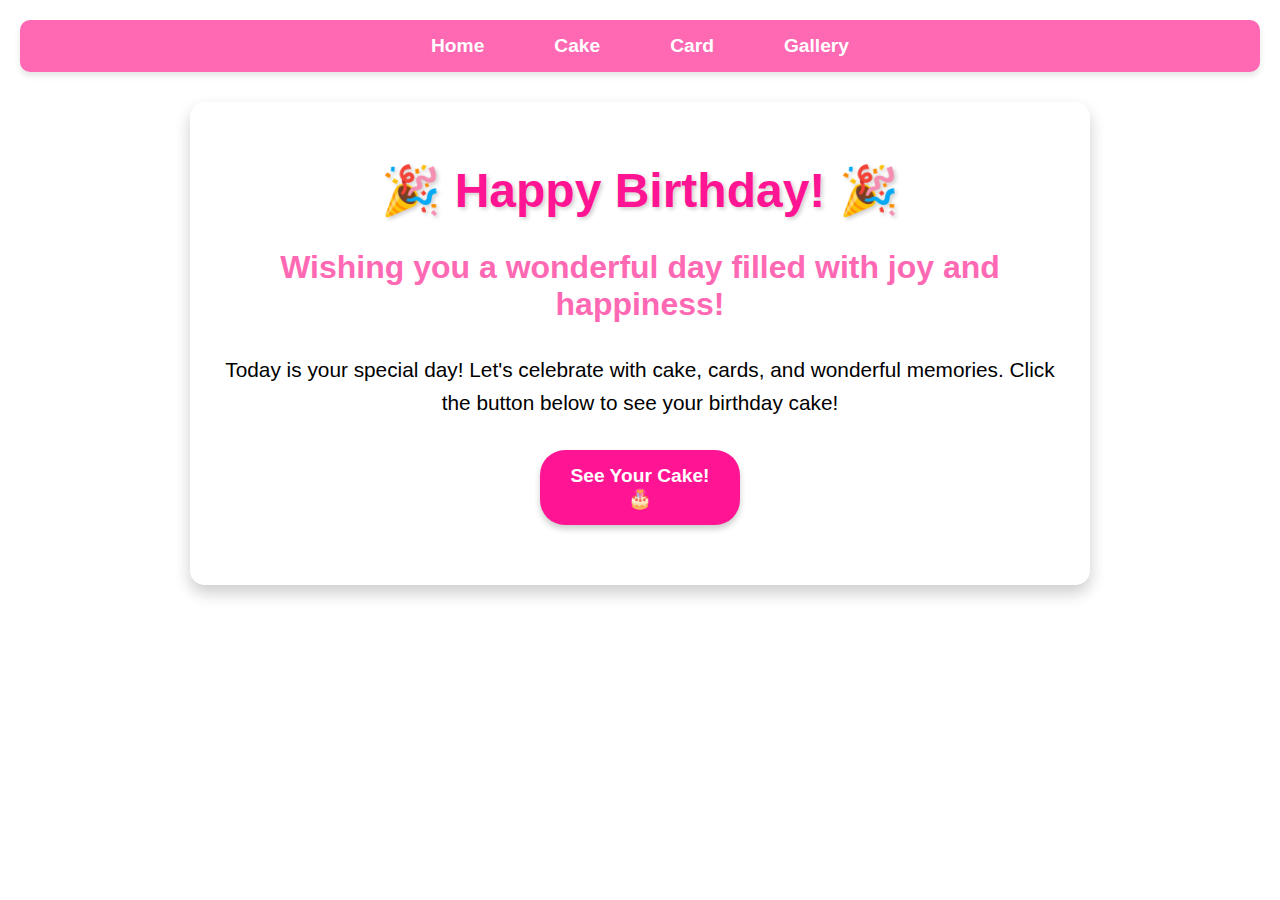
<file: index.html>
<!DOCTYPE html>
<html lang="en">
<head>
    <meta charset="UTF-8">
    <meta name="viewport" content="width=device-width, initial-scale=1.0">
    <title>Happy Birthday!</title>
    <link rel="stylesheet" href="style.css">
</head>
<body>
    <nav>
        <ul>
            <li><a href="index.html">Home</a></li>
            <li><a href="cake.html">Cake</a></li>
            <li><a href="card.html">Card</a></li>
            <li><a href="gallery.html">Gallery</a></li>
        </ul>
    </nav>

    <div class="content">
        <h1>🎉 Happy Birthday! 🎉</h1>
        <h2>Wishing you a wonderful day filled with joy and happiness!</h2>
        
        <p style="text-align: center; font-size: 1.3em; margin: 30px 0; line-height: 1.6;">
            Today is your special day! Let's celebrate with cake, cards, and wonderful memories.
            Click the button below to see your birthday cake!
        </p>

        <a href="cake.html" class="btn">See Your Cake! 🎂</a>
    </div>
</body>
</html>
</file>
<file: style.css>
/* General Styles */
* {
    margin: 0;
    padding: 0;
    box-sizing: border-box;
}

body {
    font-family: 'Arial', sans-serif;
    min-height: 100vh;
    padding: 20px;
}

h1 {
    text-align: center;
    color: #ff1493;
    font-size: 3em;
    margin: 30px 0;
    text-shadow: 2px 2px 4px rgba(0, 0, 0, 0.2);
}

h2 {
    text-align: center;
    color: #ff69b4;
    font-size: 2em;
    margin: 20px 0;
}

/* Navigation Bar */
nav {
    background-color: #ff69b4;
    padding: 15px;
    border-radius: 10px;
    box-shadow: 0 4px 6px rgba(0, 0, 0, 0.1);
    margin-bottom: 30px;
}

nav ul {
    list-style-type: none;
    display: flex;
    justify-content: center;
    gap: 30px;
    flex-wrap: wrap;
}

nav ul li a {
    color: white;
    text-decoration: none;
    font-size: 1.2em;
    font-weight: bold;
    padding: 10px 20px;
    border-radius: 5px;
    transition: background-color 0.3s;
}

nav ul li a:hover {
    background-color: #ff1493;
}

/* Button Styles */
.btn {
    display: block;
    width: 200px;
    margin: 30px auto;
    padding: 15px 30px;
    background-color: #ff1493;
    color: white;
    text-align: center;
    text-decoration: none;
    font-size: 1.2em;
    font-weight: bold;
    border-radius: 25px;
    box-shadow: 0 4px 6px rgba(0, 0, 0, 0.2);
    transition: transform 0.2s, background-color 0.3s;
}

.btn:hover {
    background-color: #c71585;
    transform: scale(1.05);
}

/* Image Styles */
.center-image {
    display: block;
    max-width: 500px;
    width: 100%;
    margin: 30px auto;
    border-radius: 15px;
    box-shadow: 0 8px 16px rgba(0, 0, 0, 0.3);
}

/* Gallery Styles */
.gallery {
    display: grid;
    grid-template-columns: repeat(auto-fit, minmax(250px, 1fr));
    gap: 20px;
    padding: 20px;
    max-width: 1200px;
    margin: 0 auto;
}

.gallery-image {
    width: 100%;
    height: 250px;
    object-fit: cover;
    border-radius: 10px;
    box-shadow: 0 4px 8px rgba(0, 0, 0, 0.2);
    transition: transform 0.3s;
}

.gallery-image:hover {
    transform: scale(1.05);
}

/* Page-specific Backgrounds */
.cruise-ship-bg {
    background: linear-gradient(to bottom, #87CEEB 0%, #4682B4 50%, #1E3A5F 100%);
    min-height: 100vh;
}

.sky-bg {
    background: linear-gradient(to bottom, #87CEEB 0%, #B0E0E6 50%, #E0F6FF 100%);
    min-height: 100vh;
}

/* Content Container */
.content {
    background-color: rgba(255, 255, 255, 0.9);
    padding: 30px;
    border-radius: 15px;
    max-width: 900px;
    margin: 0 auto;
    box-shadow: 0 8px 16px rgba(0, 0, 0, 0.2);
}
</file>
